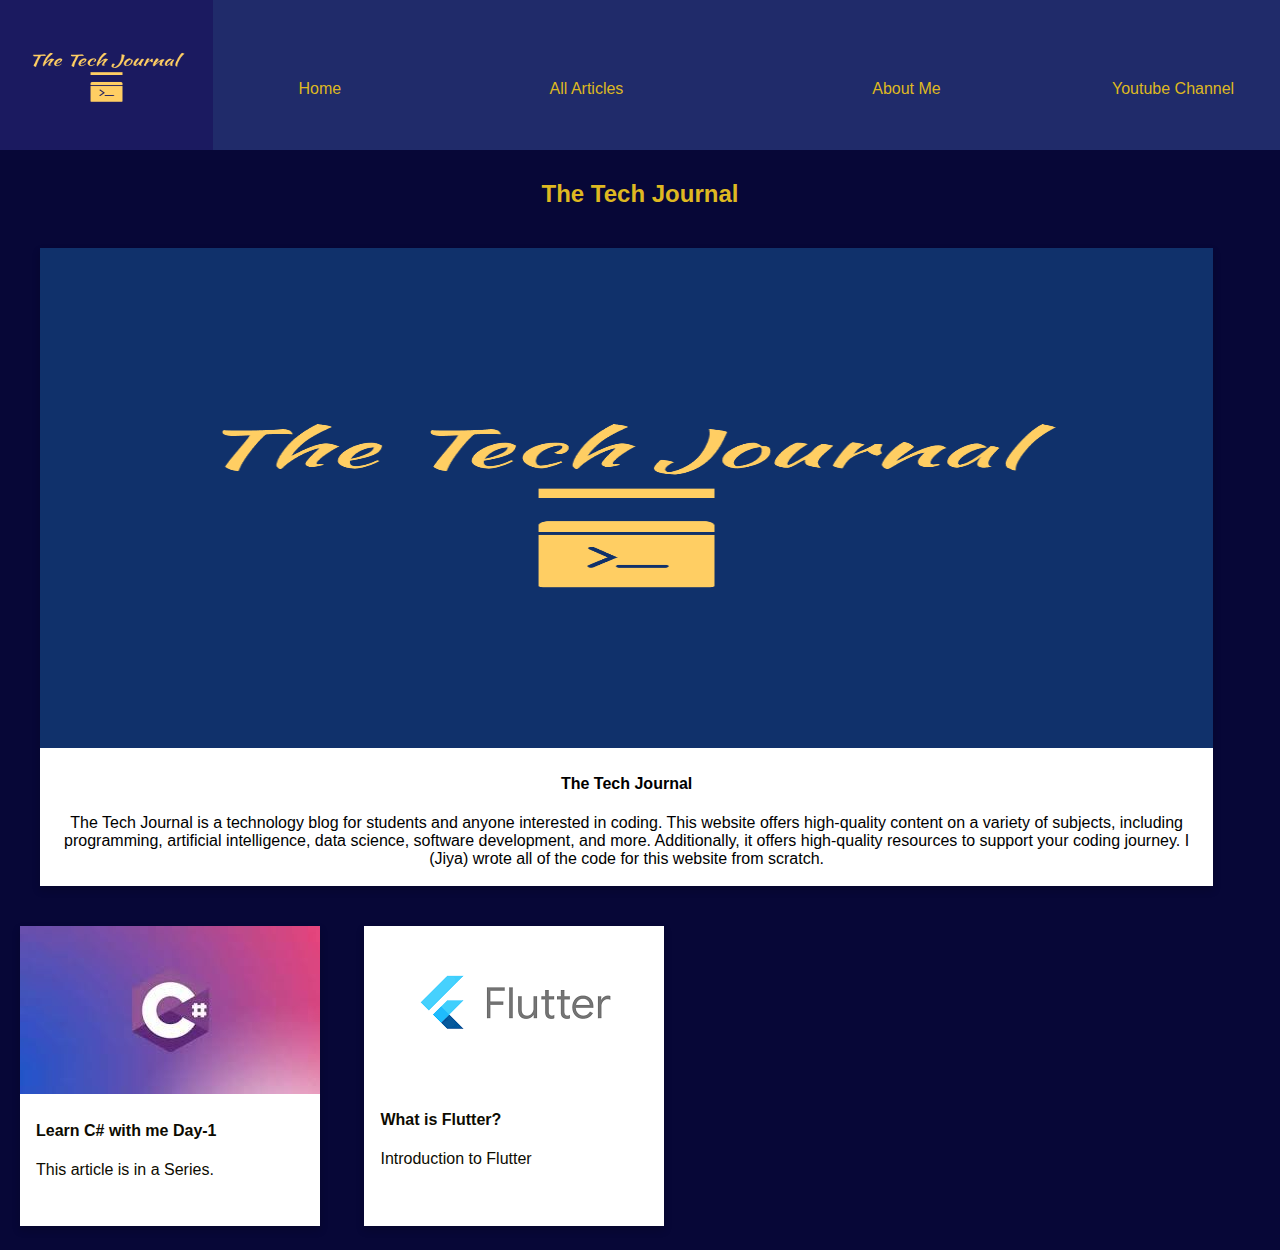
<file: index.html>
<!DOCTYPE html>
<html>
<head> 
    <link rel="stylesheet" href='static\style.css'>
    <link rel="stylesheet" href='static\responsive.css'>
    <title>The Tech Journal</title>
    <link rel="icon" type="image/x-icon" href="content\favicon.png">
    <script async src="https://pagead2.googlesyndication.com/pagead/js/adsbygoogle.js?client=ca-pub-4390008796386667"
     crossorigin="anonymous"></script>
</head>
<body>
<meta name="viewport" content="width=device-width, initial-scale=1.0">
<nav class='header'>
    <ul class='menu col-12 col-m-6'>
        <a class='col-2 col-m-2' href='#'><img class='logo' src='content\logo_transparent.png'></a>
        <a href='#'><li class='col-2 col-m-1 menu_item'>  Home </li></a>
        <a href='pages\all_articles.html'><li class='col-3 col-m-1 menu_item'> All Articles </li></a>
        <a href='pages\about_me.html'><li class=' col-3 col-m-1 menu_item'> About Me </li></a>
        <a href='https://www.youtube.com/channel/UC_fwh64oeLaSm_XXAVQd6Mg/featured'><li class='col-2 col-m-1 menu_item'> Youtube Channel </li></a>
    </ul>
</nav>
 <div class='col-12 col-m-6 banner'>
        <h2> The Tech Journal </h2>
 </div>
 <div class="col-11 col-m-5 bigger_card about">
            <img class='p_img tj_img' src="content\logo.png" alt="Avatar">
            <div class="container">
                <h4><b>The Tech Journal</b></h4>
                <p>The Tech Journal is a technology blog for students and anyone interested in coding. 
                    This website offers high-quality content on a variety of subjects, including programming, 
                    artificial intelligence, data science, software development, and more.
                 Additionally, it offers high-quality resources to support your coding journey. 
                 I (Jiya) wrote all of the code for this website from scratch.</p>
            </div>
        </div>
 <div class=' col-11 col-m-5 Featured'>
        <a href='Articles\learnCsharpwithMeD1.html'><div class="card">
            <img src="content\BannerPage.jpeg" alt="banner">
            <div class="container">
                <h4><b>Learn C# with me Day-1</b></h4>
                <p>This article is in a Series. </p>
            </div>
        </div></a>
        <a href='Articles\whatIsFlutter.html'>
            <div class="card">
            <img src="content\Flutter_officialLogo.png" alt="banner">
            <div class="container">
                <h4><b>What is Flutter?</b></h4>
                <p>Introduction to Flutter </p>
            </div>
        </div></a>
    </div>
</body>
</html>
</file>
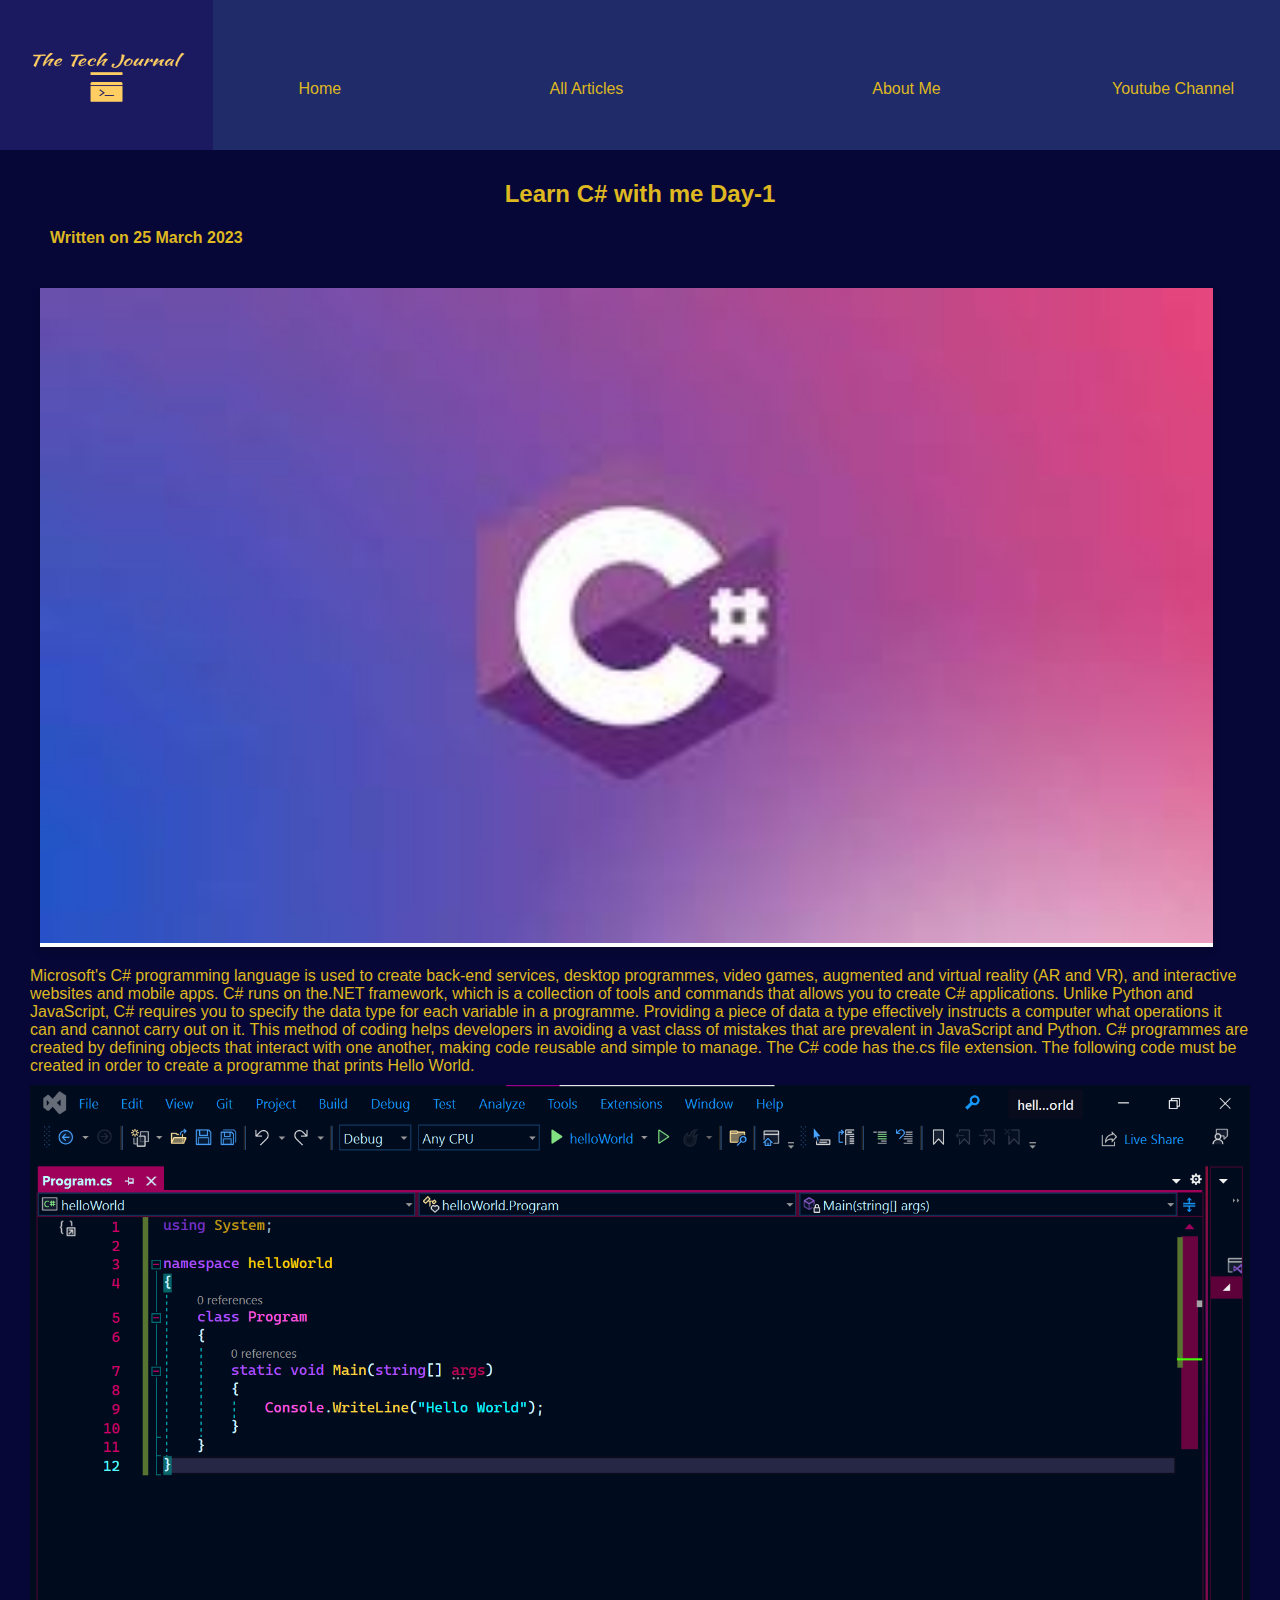
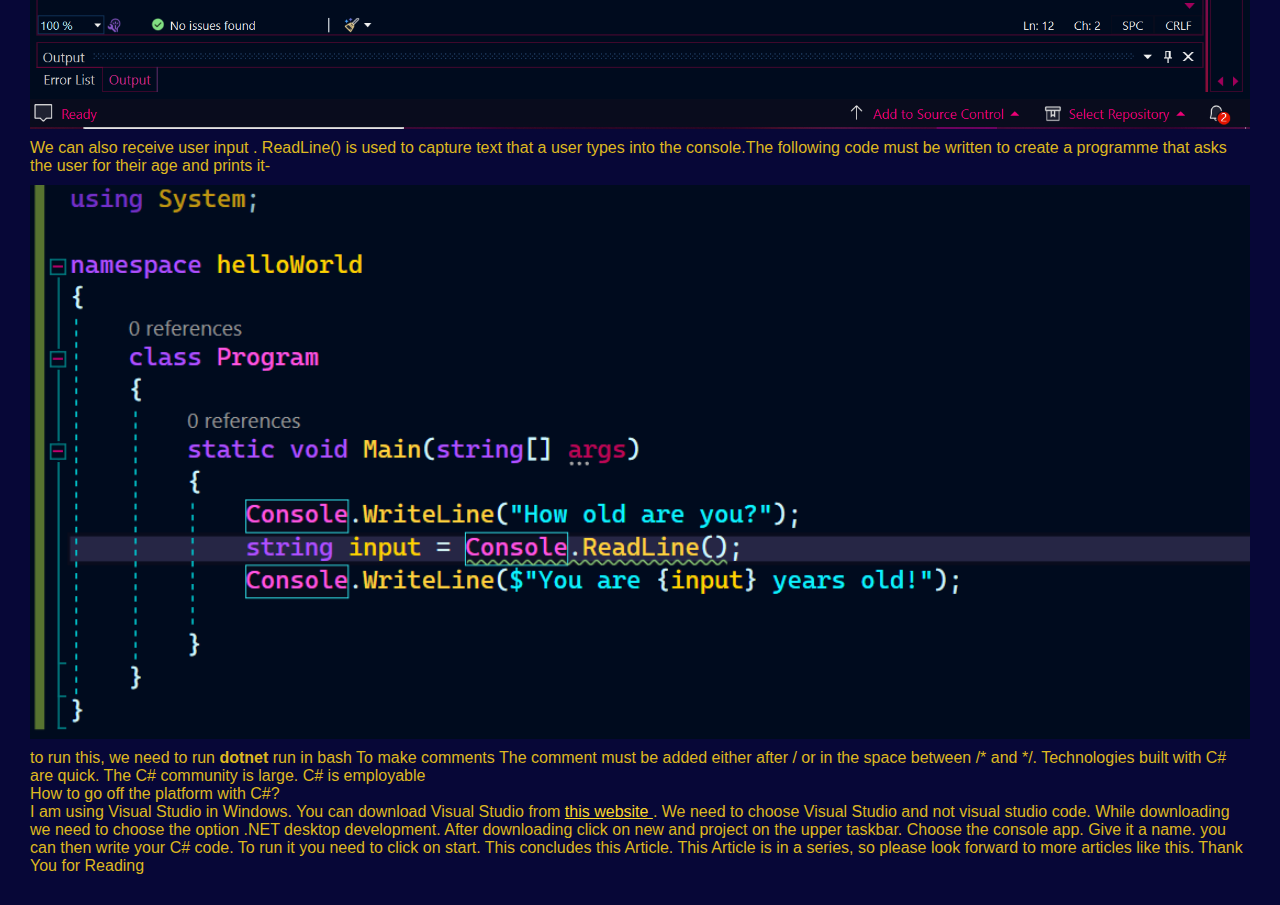
<file: Articles/learnCsharpwithMeD1.html>
<!DOCTYPE html>
<html>
<head> 
    <link rel="stylesheet" href='..\static\style.css'>
    <link rel="stylesheet" href='..\static\responsive.css'>
    <link rel='stylesheet' href='..\static\articles.css'>
    <title>Learn C# with Me Day 1</title>
    <link rel="icon" type="image/x-icon" href="..\content\favicon.png">
    <script async src="https://pagead2.googlesyndication.com/pagead/js/adsbygoogle.js?client=ca-pub-4390008796386667"
     crossorigin="anonymous"></script>
</head>
<body>
<meta name="viewport" content="width=device-width, initial-scale=1.0">
<nav class='header'>
    <ul class='menu col-12 col-m-6'>
        <a class='col-2 col-m-2' href='..\index.html'><img class='logo' src='..\content\logo_transparent.png'></a>
        <a href='..\index.html'><li class='col-2 col-m-1 menu_item'>  Home </li></a>
        <a href='..\pages\all_articles.html'><li class='col-3 col-m-1 menu_item'> All Articles </li></a>
        <a href='..\pages\about_me.html'><li class=' col-3 col-m-1 menu_item'> About Me </li></a>
        <a href='https://www.youtube.com/channel/UC_fwh64oeLaSm_XXAVQd6Mg/featured'><li class='col-2 col-m-1 menu_item'> Youtube Channel </li></a>
    </ul>
</nav>
    <div class='col-12 col-m-6 banner'>
        <h2> Learn C# with me Day-1 </h2>
        <h4 class="date">Written on 25 March 2023</h4>
    </div>
    <div class=" col-11 col-m-4 bigger_card about">
            <img class='p_img' src="..\content\BannerPage.jpeg" alt="Avatar">
        </div>
    <div class='content'>
    Microsoft's C# programming language is used to create back-end services, desktop programmes, video games, augmented and virtual reality (AR and VR), and interactive websites and mobile apps. C# runs on the.NET framework, which is a collection of tools and commands that allows you to create C# applications. Unlike Python and JavaScript, C# requires you to specify the data type for each variable in a programme. Providing a piece of data a type effectively instructs a computer what operations it can and cannot carry out on it. This method of coding helps developers in avoiding a vast class of mistakes that are prevalent in JavaScript and Python. C# programmes are created by defining objects that interact with one another, making code reusable and simple to manage. The C# code has the.cs file extension. The following code must be created in order to create a programme that prints Hello World.
    <img class='p_img code col-12 col-m-6' src="..\content\helloworldCode.png">
    <br>We can also receive user input . ReadLine() is used to capture text that a user types into the console.The following code must be written to create a programme that asks the user for their age and prints it-
    <img class='p_img code col-12 col-m-6' src="..\content\ageInputCode.png">
    <br>to run this, we need to run <b>dotnet</b> run in bash
To make comments The comment must be added either after / or in the space between /* and */. Technologies built with C# are quick. The C# community is large. C# is employable
<br>How to go off the platform with C#?<br>
I am using Visual Studio in Windows. You can download Visual Studio from <a style='color: rgb(250, 215, 44);' href='https://visualstudio.microsoft.com/'> this website </a> . We need to choose Visual Studio and not visual studio code. While downloading we need to choose the option .NET desktop development. After downloading click on new and project on the upper taskbar. Choose the console app. Give it a name. you can then write your C# code. To run it you need to click on start. 

This concludes this Article. This Article is in a series, so please look forward to more articles like this. Thank You for Reading

    </div>
</body>
</html>
</file>
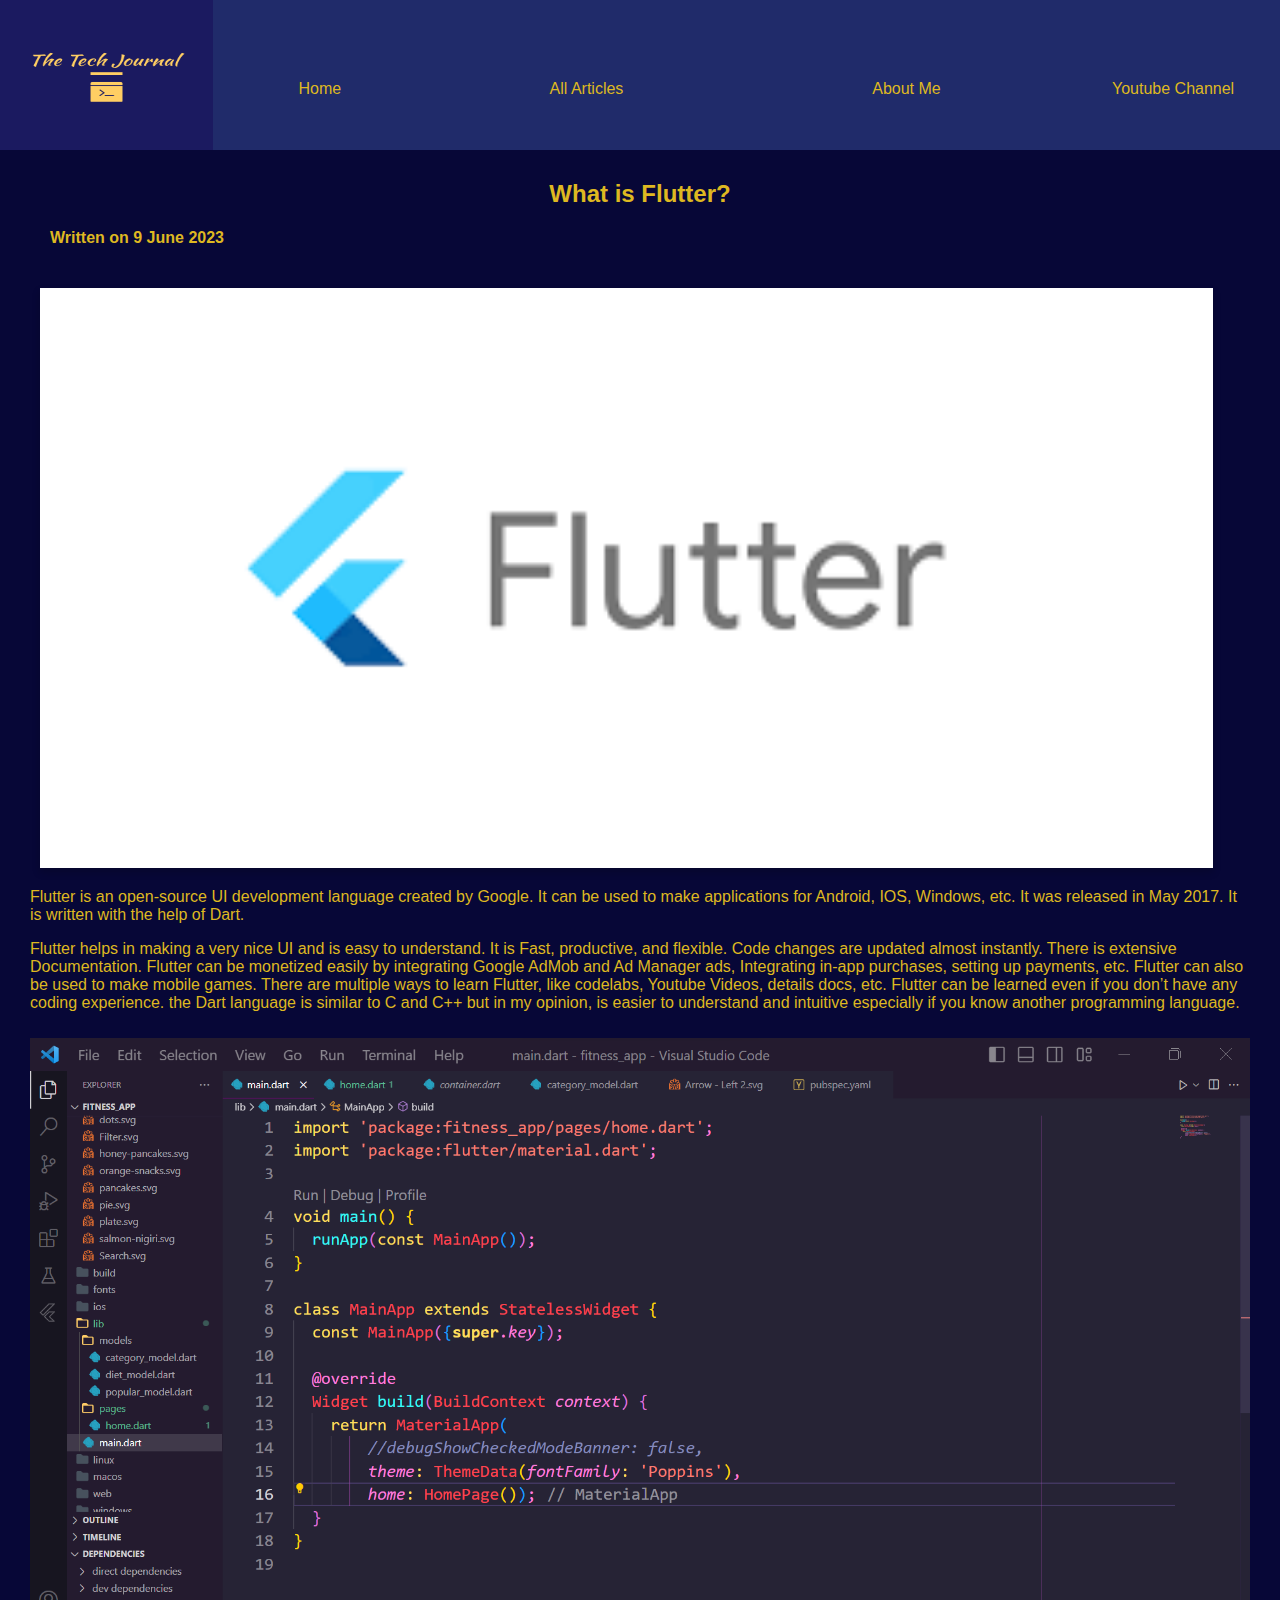
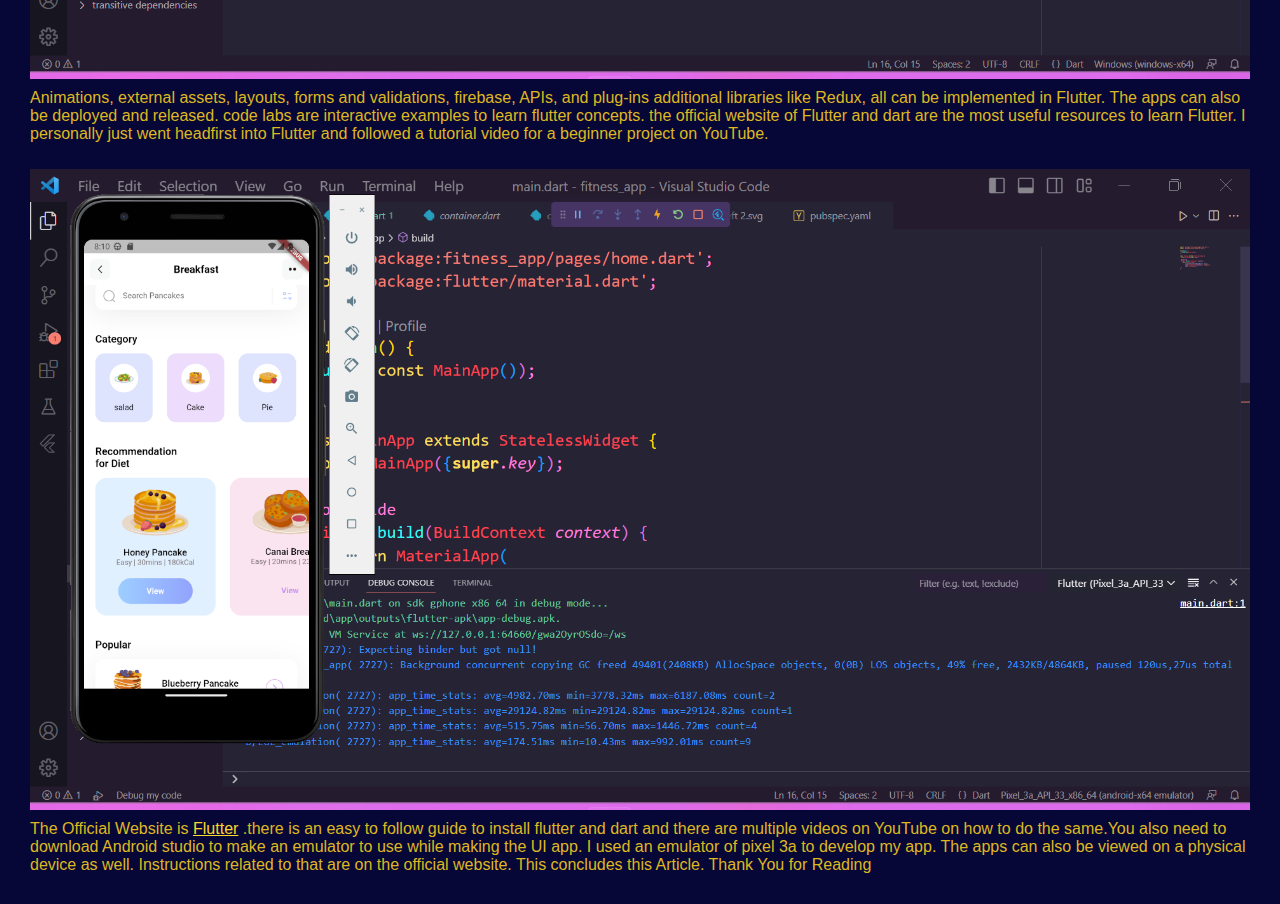
<file: Articles/whatIsFlutter.html>
<!DOCTYPE html>
<html>
<head> 
    <link rel="stylesheet" href='..\static\style.css'>
    <link rel="stylesheet" href='..\static\responsive.css'>
    <link rel='stylesheet' href='..\static\articles.css'>
    <title>What Is Flutter?</title>
    <link rel="icon" type="image/x-icon" href="..\content\favicon.png">
    <script async src="https://pagead2.googlesyndication.com/pagead/js/adsbygoogle.js?client=ca-pub-4390008796386667"
     crossorigin="anonymous"></script>
</head>
<body>
<meta name="viewport" content="width=device-width, initial-scale=1.0">
<nav class='header'>
    <ul class='menu col-12 col-m-6'>
        <a class='col-2 col-m-2' href='..\index.html'><img class='logo' src='..\content\logo_transparent.png'></a>
        <a href='..\index.html'><li class='col-2 col-m-1 menu_item'>  Home </li></a>
        <a href='..\pages\all_articles.html'><li class='col-3 col-m-1 menu_item'> All Articles </li></a>
        <a href='..\pages\about_me.html'><li class=' col-3 col-m-1 menu_item'> About Me </li></a>
        <a href='https://www.youtube.com/channel/UC_fwh64oeLaSm_XXAVQd6Mg/featured'><li class='col-2 col-m-1 menu_item'> Youtube Channel </li></a>
    </ul>
</nav>
    <div class='col-12 col-m-6 banner'>
        <h2>What is Flutter?</h2>
        <h4 class="date">Written on 9 June 2023</h4>
    </div>
    <div class=" col-11 col-m-4 bigger_card about">
            <img class='p_img' src="..\content\Flutter_officialLogo.png" alt="Avatar">
        </div>
    <div class='content'>
        <p> Flutter is an open-source UI development language created by Google. It can be used to make applications for Android, IOS, Windows, etc. It was released in May 2017. It is written with the help of Dart. </p>
    <p>Flutter helps in making a very nice UI and is easy to understand. It is Fast, productive, and flexible. Code changes are updated almost instantly. There is extensive Documentation. Flutter can be monetized easily by integrating Google AdMob and Ad Manager ads, Integrating in-app purchases, setting up payments, etc. Flutter can also be used to make mobile games. There are multiple ways to learn Flutter, like codelabs, Youtube Videos, details docs, etc. Flutter can be learned even if you don’t have any coding experience. the Dart language is similar to C and C++ but in my opinion, is easier to understand and intuitive especially if you know another programming language.   </p>
    <img class='p_img code col-12 col-m-6' src="..\content\FlutterImg2.png"> 
    <p>Animations, external assets, layouts, forms and validations, firebase, APIs, and plug-ins additional libraries like Redux, all can be implemented in Flutter. The apps can also be deployed and released. code labs are interactive examples to learn flutter concepts. the official website of Flutter and dart are the most useful resources to learn Flutter. I personally just went headfirst into Flutter and followed a tutorial video for a beginner project on YouTube. </p>
    <img class='p_img code col-12 col-m-6' src="..\content\FlutterImg3.png"> 
    <p>The Official Website is <a style='color: rgb(250, 215, 44);' href='https://flutter.dev/'>Flutter</a> .there is an easy to follow guide to install flutter and dart and there are multiple videos on YouTube on how to do the same.You also need to download Android studio to make an emulator to use while making the UI app. I used an emulator of pixel 3a to develop my app. The apps can also be viewed on a physical device as well. Instructions related to that are on the official website.
This concludes this Article. Thank You for Reading</p>

    </div>
</body>
</html>
</file>
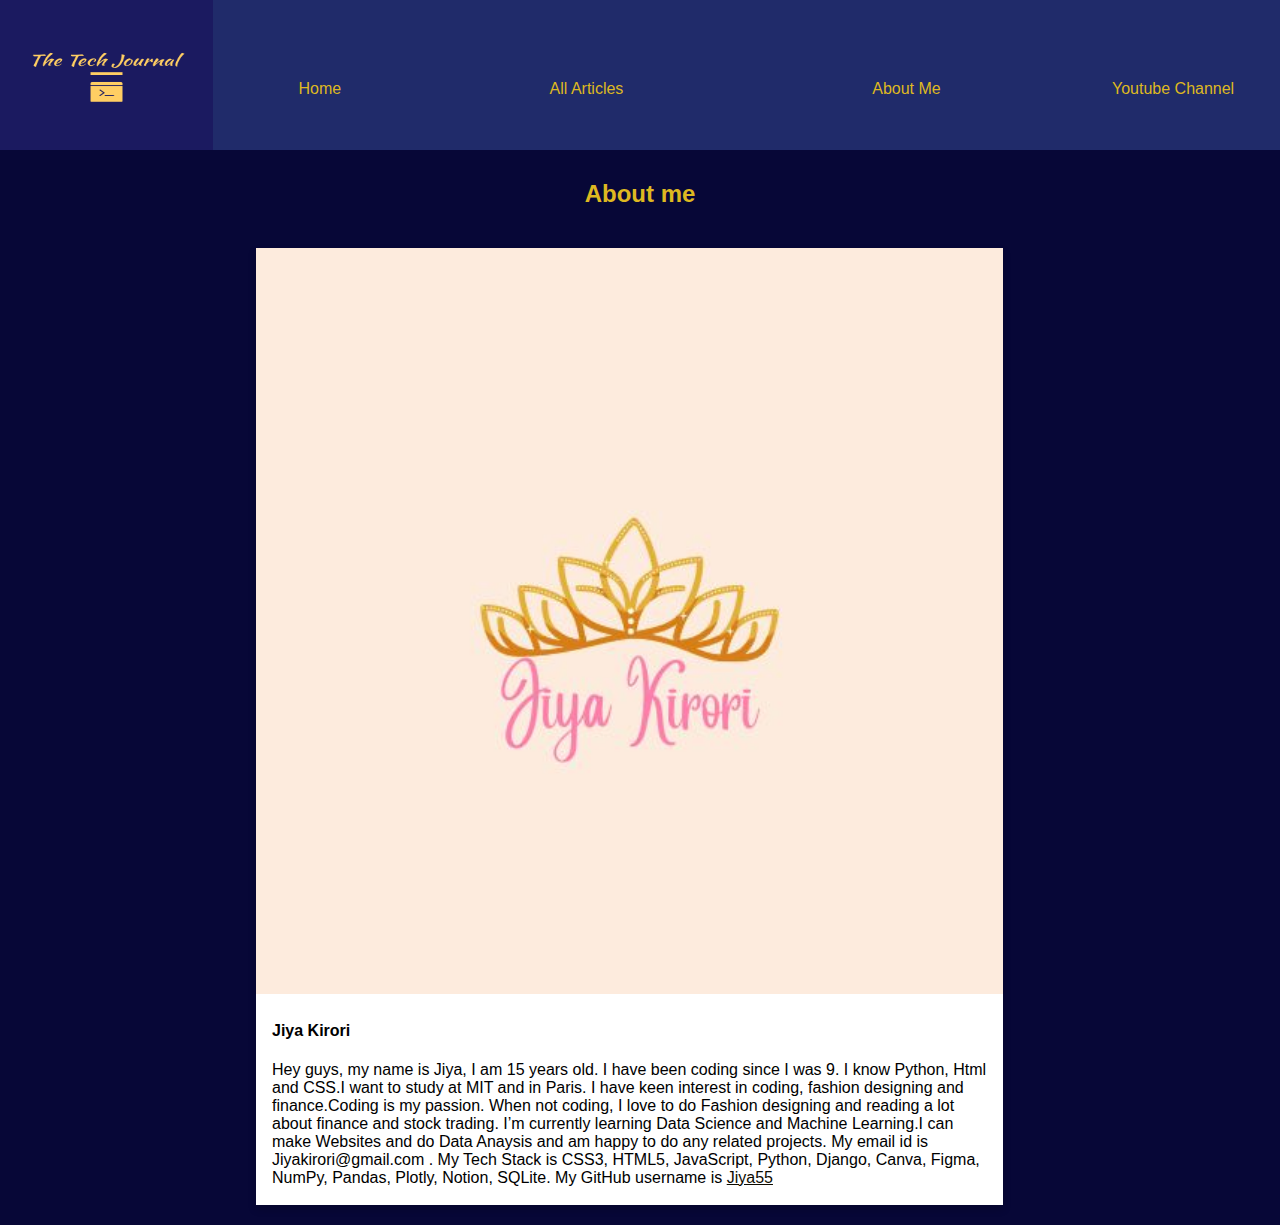
<file: pages/about_me.html>
<!DOCTYPE html>
<html>
<head> 
    <link rel="stylesheet" href='..\static\style.css'>
    <link rel="stylesheet" href='..\static\responsive.css'>
    <title>About Me</title>
    <link rel="icon" type="image/x-icon" href="..\content\favicon.png">
    <script async src="https://pagead2.googlesyndication.com/pagead/js/adsbygoogle.js?client=ca-pub-4390008796386667"
     crossorigin="anonymous"></script>
</head>
<body>
<meta name="viewport" content="width=device-width, initial-scale=1.0">
<nav class='header'>
    <ul class='menu col-12 col-m-6'>
        <a class='col-2 col-m-2' href='..\index.html'><img class='logo' src='..\content\logo_transparent.png'></a>
        <a href='..\index.html'><li class='col-2 col-m-1 menu_item'>  Home </li></a>
        <a href='..\pages\all_articles.html'><li class='col-3 col-m-1 menu_item'> All Articles </li></a>
        <a href='..\pages\about_me.html'><li class=' col-3 col-m-1 menu_item'> About Me </li></a>
        <a href='https://www.youtube.com/channel/UC_fwh64oeLaSm_XXAVQd6Mg/featured'><li class='col-2 col-m-1 menu_item'> Youtube Channel </li></a>
    </ul>
</nav>
    <div class='col-12 col-m-6 banner'>
        <h2> About me </h2>
    </div>
        <div class=" col-7 col-m-4 bigger_card about_me">
            <img class='p_img' src="..\content\Picture.jpg" alt="Avatar">
            <div class="container">
                <h4><b>Jiya Kirori</b></h4>
                <p>Hey guys, my name is Jiya, I am 15 years old. I have been coding since I was 9. I know Python, Html and CSS.I want to study at MIT and in Paris.
                I have keen interest in coding, fashion designing and finance.Coding is my passion. When not coding, I love to do Fashion designing and reading a lot about finance and stock trading.
                I’m currently learning Data Science and Machine Learning.I can make Websites and do Data Anaysis and am happy to do any related projects.
                My email id is Jiyakirori@gmail.com . My Tech Stack is CSS3, HTML5, JavaScript, Python, Django, Canva, Figma, NumPy, Pandas, Plotly, Notion, SQLite. My GitHub username is <a href='https://github.com/Jiya55'>Jiya55</a>
</p>
            </div>
        </div>
</body>
</html>
</file>
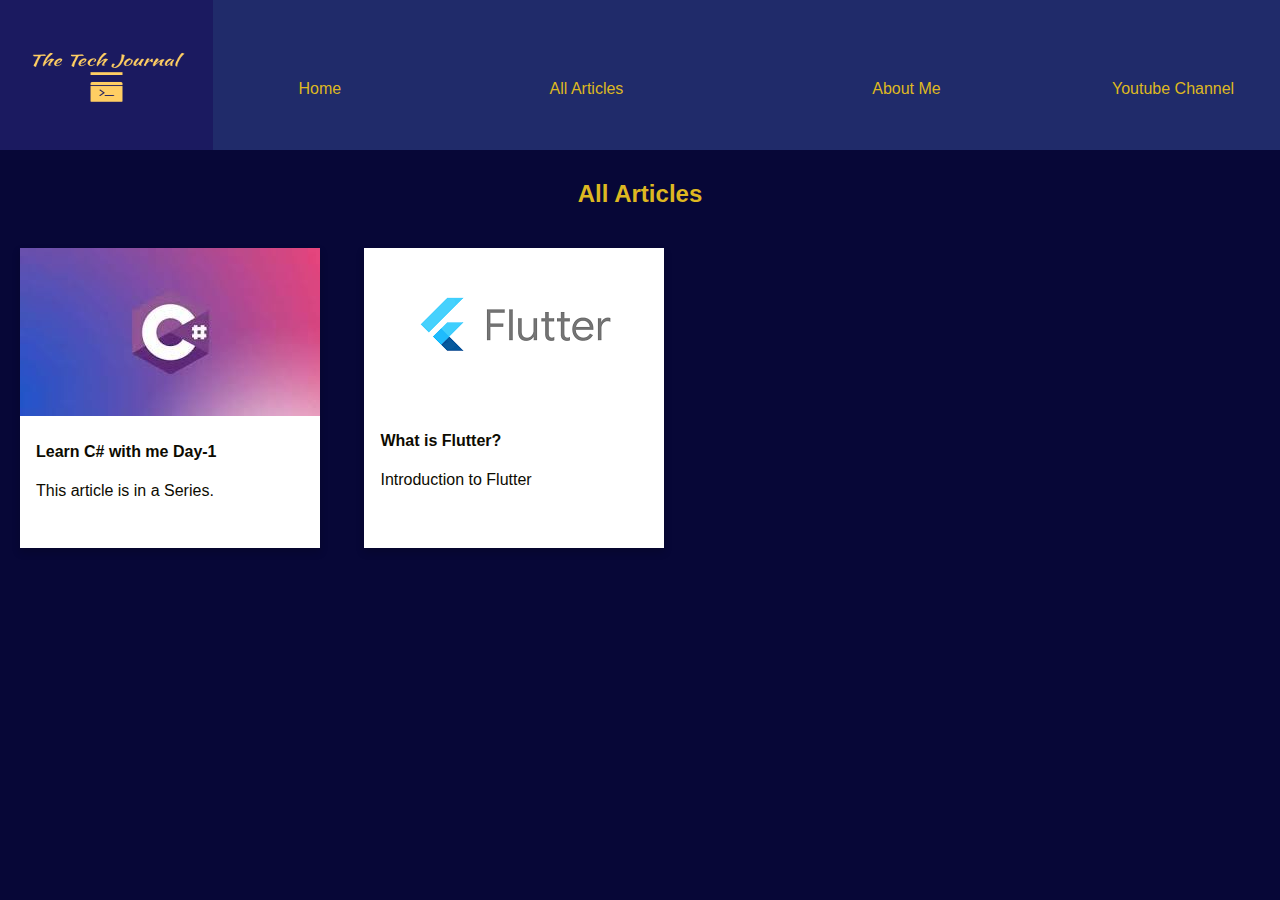
<file: pages/all_articles.html>
<!DOCTYPE html>
<html>
<head> 
    <link rel="stylesheet" href='..\static\style.css'>
    <link rel="stylesheet" href='..\static\responsive.css'>
    <title>All Articles</title>
    <link rel="icon" type="image/x-icon" href="..\content\favicon.png">
    <script async src="https://pagead2.googlesyndication.com/pagead/js/adsbygoogle.js?client=ca-pub-4390008796386667"
     crossorigin="anonymous"></script>
</head>
<body>
<meta name="viewport" content="width=device-width, initial-scale=1.0">
<nav class='header'>
    <ul class='menu col-12 col-m-6'>
        <a class='col-2 col-m-2' href='..\index.html'><img class='logo' src='..\content\logo_transparent.png'></a>
        <a href='..\index.html'><li class='col-2 col-m-1 menu_item'>  Home </li></a>
        <a href='..\pages\all_articles.html'><li class='col-3 col-m-1 menu_item'> All Articles </li></a>
        <a href='..\pages\about_me.html'><li class=' col-3 col-m-1 menu_item'> About Me </li></a>
        <a href='https://www.youtube.com/channel/UC_fwh64oeLaSm_XXAVQd6Mg/featured'><li class='col-2 col-m-1 menu_item'> Youtube Channel </li></a>
    </ul>
</nav>
    <div class='col-12 col-m-6 banner'>
        <h2> All Articles </h2>
    </div>
    <div class='col-12 col-m-6 Featured'>
        <a href='..\Articles\learnCsharpwithMeD1.html'><div class="card">
            <img src="..\content\BannerPage.jpeg" alt="Avatar">
            <div class="container">
                <h4><b>Learn C# with me Day-1</b></h4>
                <p>This article is in a Series. </p>
            </div>
        </div></a>
        <a href='..\Articles\whatIsFlutter.html'>
            <div class="card">
            <img src="..\content\Flutter_officialLogo.png" alt="banner">
            <div class="container">
                <h4><b>What is Flutter?</b></h4>
                <p>Introduction to Flutter </p>
            </div>
        </div></a>
    </div>
</body>
</html>
</file>
